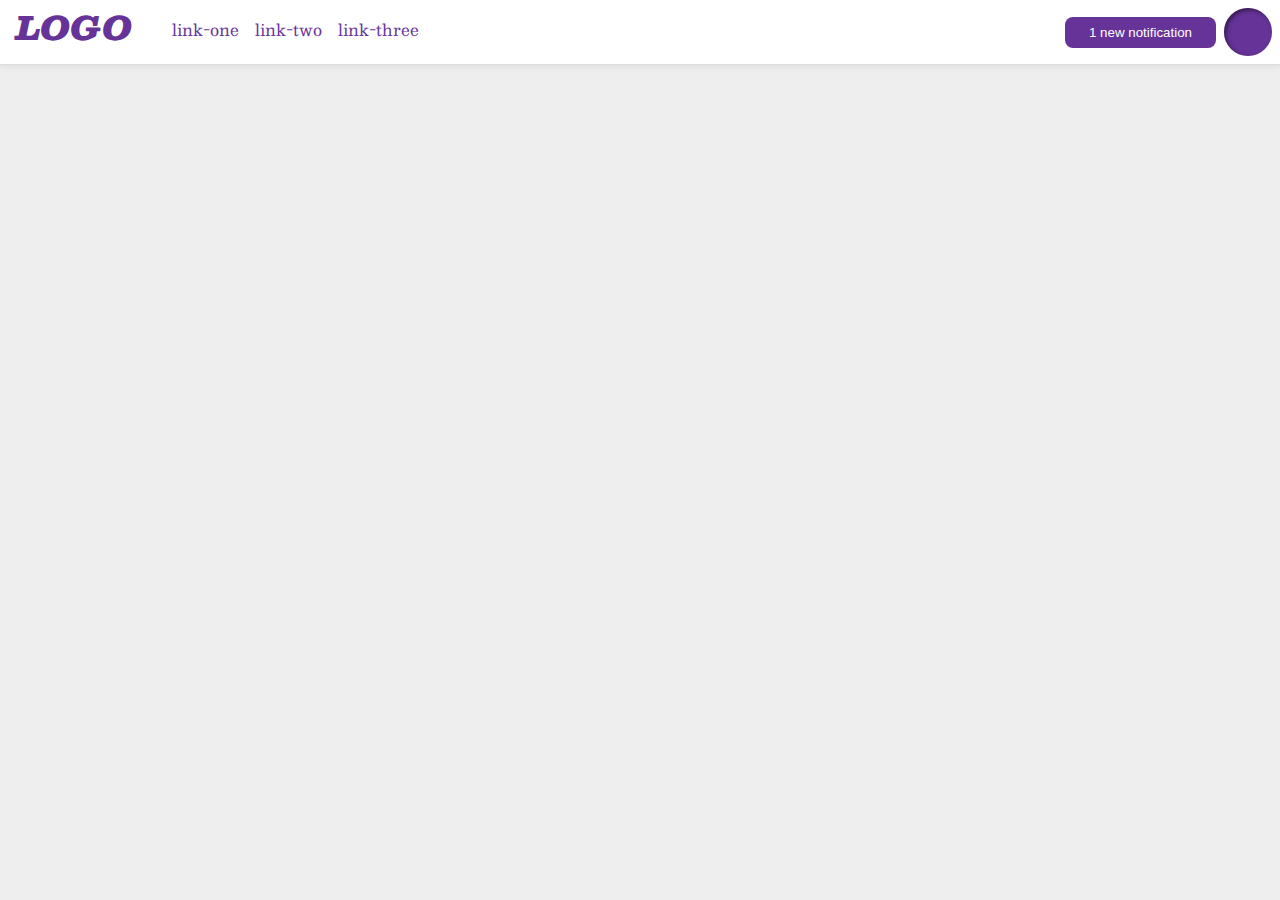
<file: flex/03-flex-header-2/index.html>
<!DOCTYPE html>
<html lang="en">

<head>
  <meta charset="UTF-8">
  <meta http-equiv="X-UA-Compatible" content="IE=edge">
  <meta name="viewport" content="width=device-width, initial-scale=1.0">
  <title>Flex Header 2</title>
  <link rel="stylesheet" href="style.css">
</head>

<body>
  <div class="header">
    <div class="header__left">
      <div class="logo">
        LOGO
      </div>
      <ul class="header__links-left">
        <li><a href="google.com">link-one</a></li>
        <li><a href="google.com">link-two</a></li>
        <li><a href="google.com">link-three</a></li>
      </ul>
    </div>
    <div class="header__right">
      <button class="notifications">
        1 new notification
      </button>
      <div class="profile-image"></div>
    </div>
  </div>
</body>

</html>
</file>
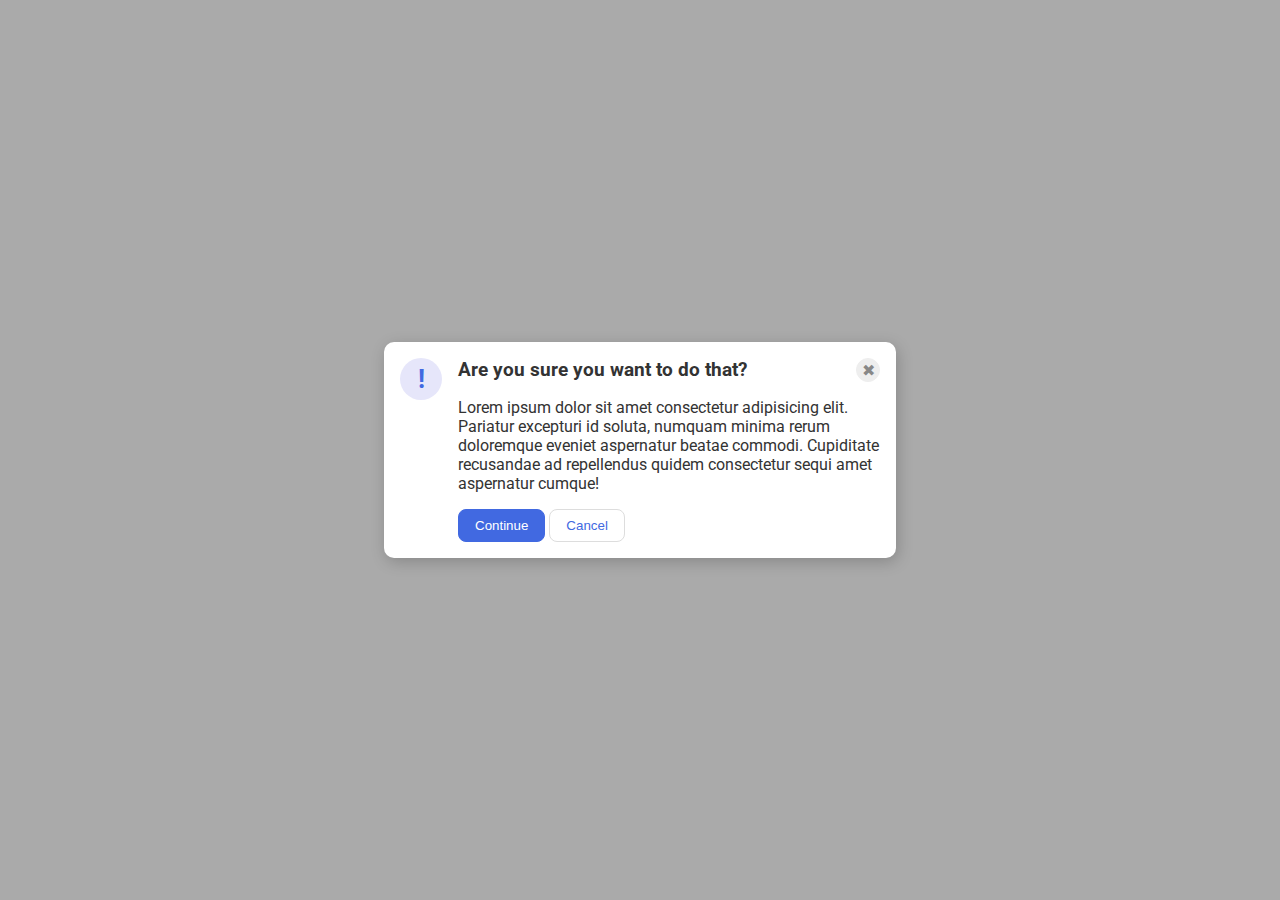
<file: flex/05-flex-modal/index.html>
<!DOCTYPE html>
<html lang="en">

<head>
  <meta charset="UTF-8">
  <meta http-equiv="X-UA-Compatible" content="IE=edge">
  <meta name="viewport" content="width=device-width, initial-scale=1.0">
  <link rel="stylesheet" href="style.css">
  <title>Modal</title>
</head>

<body>
  <div class="modal">
    <div class="icon">!</div>
    <div class="modal__container">
      <div class="header">Are you sure you want to do that?
        <button class="close-button">✖</button>
      </div>
      <div class="text">Lorem ipsum dolor sit amet consectetur adipisicing elit. Pariatur excepturi id soluta, numquam
        minima rerum doloremque eveniet aspernatur beatae commodi. Cupiditate recusandae ad repellendus quidem
        consectetur sequi amet aspernatur cumque!</div>
      <button class="continue">Continue</button>
      <button class="cancel">Cancel</button>
    </div>
  </div>
</body>

</html>
</file>
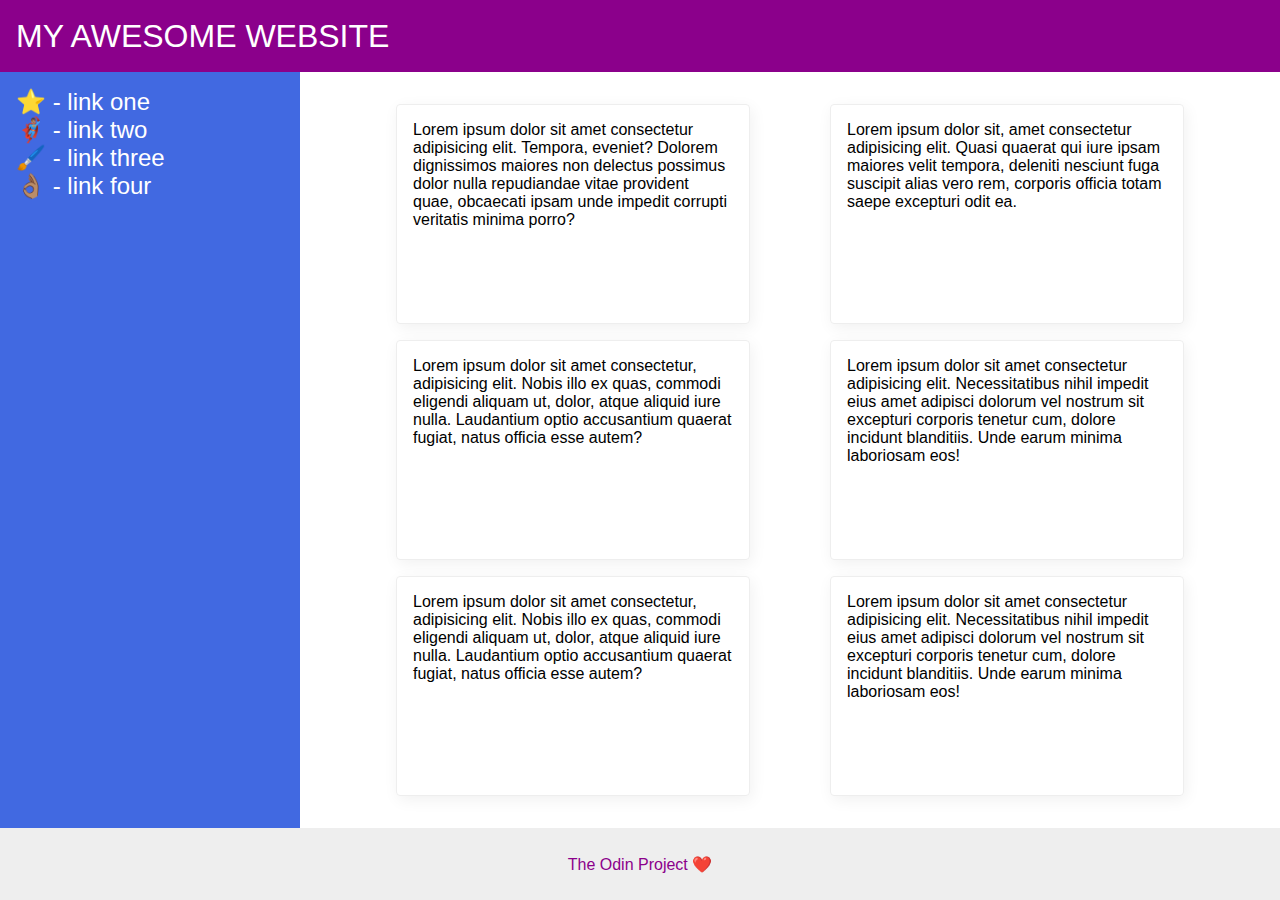
<file: flex/07-flex-layout-2/index.html>
<!DOCTYPE html>
<html lang="en">

<head>
  <meta charset="UTF-8">
  <meta http-equiv="X-UA-Compatible" content="IE=edge">
  <meta name="viewport" content="width=device-width, initial-scale=1.0">
  <title>The Holy Grail</title>
  <link rel="stylesheet" href="style.css">
</head>

<body>
  <div class="header">
    MY AWESOME WEBSITE
  </div>

  <main class="main">
    <div class="sidebar">
      <ul>
        <li><a href="#">⭐ - link one</a></li>
        <li><a href="#">🦸🏽‍♂️ - link two</a></li>
        <li><a href="#">🖌️ - link three</a></li>
        <li><a href="#">👌🏽 - link four</a></li>
      </ul>
    </div>
    <div class="container-cards">
      <div class="card">Lorem ipsum dolor sit amet consectetur adipisicing elit. Tempora, eveniet? Dolorem dignissimos
        maiores non delectus possimus dolor nulla repudiandae vitae provident quae, obcaecati ipsam unde impedit
        corrupti
        veritatis minima porro?</div>
      <div class="card">Lorem ipsum dolor sit, amet consectetur adipisicing elit. Quasi quaerat qui iure ipsam maiores
        velit tempora, deleniti nesciunt fuga suscipit alias vero rem, corporis officia totam saepe excepturi odit ea.
      </div>
      <div class="card">Lorem ipsum dolor sit amet consectetur, adipisicing elit. Nobis illo ex quas, commodi eligendi
        aliquam ut, dolor, atque aliquid iure nulla. Laudantium optio accusantium quaerat fugiat, natus officia esse
        autem?</div>
      <div class="card">Lorem ipsum dolor sit amet consectetur adipisicing elit. Necessitatibus nihil impedit eius amet
        adipisci dolorum vel nostrum sit excepturi corporis tenetur cum, dolore incidunt blanditiis. Unde earum minima
        laboriosam eos!</div>
      <div class="card">Lorem ipsum dolor sit amet consectetur, adipisicing elit. Nobis illo ex quas, commodi eligendi
        aliquam ut, dolor, atque aliquid iure nulla. Laudantium optio accusantium quaerat fugiat, natus officia esse
        autem?</div>
      <div class="card">Lorem ipsum dolor sit amet consectetur adipisicing elit. Necessitatibus nihil impedit eius amet
        adipisci dolorum vel nostrum sit excepturi corporis tenetur cum, dolore incidunt blanditiis. Unde earum minima
        laboriosam eos!</div>
    </div>
  </main>

  <div class="footer">
    The Odin Project ❤️
  </div>
</body>

</html>
</file>
<file: flex/03-flex-header-2/style.css>
/* this is some magical font-importing.  
you'll learn about it later. */
@import url('https://fonts.googleapis.com/css2?family=Besley:ital,wght@0,400;1,900&display=swap');

body {
  margin: 0;
  background: #eee;
  font-family: Besley, serif;
}

.header {
  background: white;
  border-bottom: 1px solid #ddd;
  box-shadow: 0 0 8px rgba(0,0,0,.1);
  display: flex;
  justify-content: space-between;
}

.header__left {
  display: flex;
}

.header__links-left {
  display: flex;
  gap: 1rem;
}

.header__right {
  display: flex;
  align-items: center;
  gap: 0.5rem;
  margin: 0.5rem;
}

.profile-image {
  background: rebeccapurple;
  box-shadow: inset 2px 2px 4px rgba(0,0,0,.5);
  border-radius: 50%;
  width: 48px;
  height: 48px;
}

.logo {
  color: rebeccapurple;
  font-size: 32px;
  font-weight: 900;
  font-style: italic;
  margin-left: 1rem;
}

button {
  border: none;
  border-radius: 8px;
  background: rebeccapurple;
  color: white;
  padding: 8px 24px;
}

a {
  /* this removes the line under our links */
  text-decoration: none;
  color: rebeccapurple;
}

ul {
  list-style-type: none;
}
</file>
<file: flex/05-flex-modal/style.css>
@import url('https://fonts.googleapis.com/css2?family=Roboto:wght@400;700&display=swap');

html, body {
  height: 100%;
}

body {
  font-family: Roboto, sans-serif;
  margin: 0;
  background: #aaa;
  color: #333;
  /* I'll give you this one for free lol */
  display: flex;
  align-items: center;
  justify-content: center;
}

.modal {
  background: white;
  width: 480px;
  border-radius: 10px;
  box-shadow: 2px 4px 16px rgba(0,0,0,.2);
  display: flex;
  padding: 1rem;
}

.modal__container {
  margin-left: 1rem;
}

.header {
  font-weight: bold;
  font-size: 1.2rem;
  /* margin-bottom: 0.5rem; */
  display: flex;
  justify-content: space-between;
}

.text {
  margin: 1rem 0;
}

.icon {
  color: royalblue;
  font-size: 26px;
  font-weight: 700;
  background: lavender;
  width: 42px;
  height: 42px;
  border-radius: 50%;
  display: flex;
  align-items: center;
  justify-content: center;
  flex-shrink: 0;
}

.close-button {
  background: #eee;
  border-radius: 50%;
  color: #888;
  font-weight: 400;
  font-size: 16px;
  height: 24px;
  width: 24px;
  display: flex;
  align-items: center;
  justify-content: center;
  border: 1px solid #eee;
  padding: 0;
}

button {
  cursor: pointer;
  padding: 8px 16px;
  border-radius: 8px;
}

button.continue {
  background: royalblue;
  border: 1px solid royalblue;
  color: white;
}

button.cancel {
  background: white;
  border: 1px solid #ddd;
  color: royalblue;
}
</file>
<file: flex/07-flex-layout-2/style.css>
body {
  font-family: -apple-system, BlinkMacSystemFont, 'Segoe UI', Roboto, Oxygen, Ubuntu, Cantarell, 'Open Sans', 'Helvetica Neue', sans-serif;
  margin: 0;
  min-height: 100vh;
}

.header {
  height: 72px;
  background: darkmagenta;
  color: white;
}

.footer {
  height: 72px;
  background: #eee;
  color: darkmagenta;
}

.sidebar {
  width: 300px;
  background: royalblue;
  box-sizing: border-box;
}

.card {
  border: 1px solid #eee;
  box-shadow: 2px 4px 16px rgba(0,0,0,.06);
  border-radius: 4px;
  width: 20rem;
}

/* solution */

body {
  display: flex;
  flex-direction: column;
}

.header {
  font-size: 32px;
  font-weight: 900px;
  padding-left: 16px;
  display: flex;
  align-items: center;
}

.main {
  display: flex;
  flex: 1;
}

.sidebar {
  flex-shrink: 0;
  font-size: 24px;
  padding: 16px;
}

ul {
  list-style: none;
  margin: 0;
  padding: 0;
}

a {
  color: white;
  text-decoration: none;
}

.container-cards {
  display: flex;
  flex-wrap: wrap;
  gap: 1rem;
  justify-content: space-evenly;
  padding: 32px;
}

.card {
  padding: 16px;
}

.footer {
  display: flex;
  justify-content: center;
  align-items: center;
}
</file>
